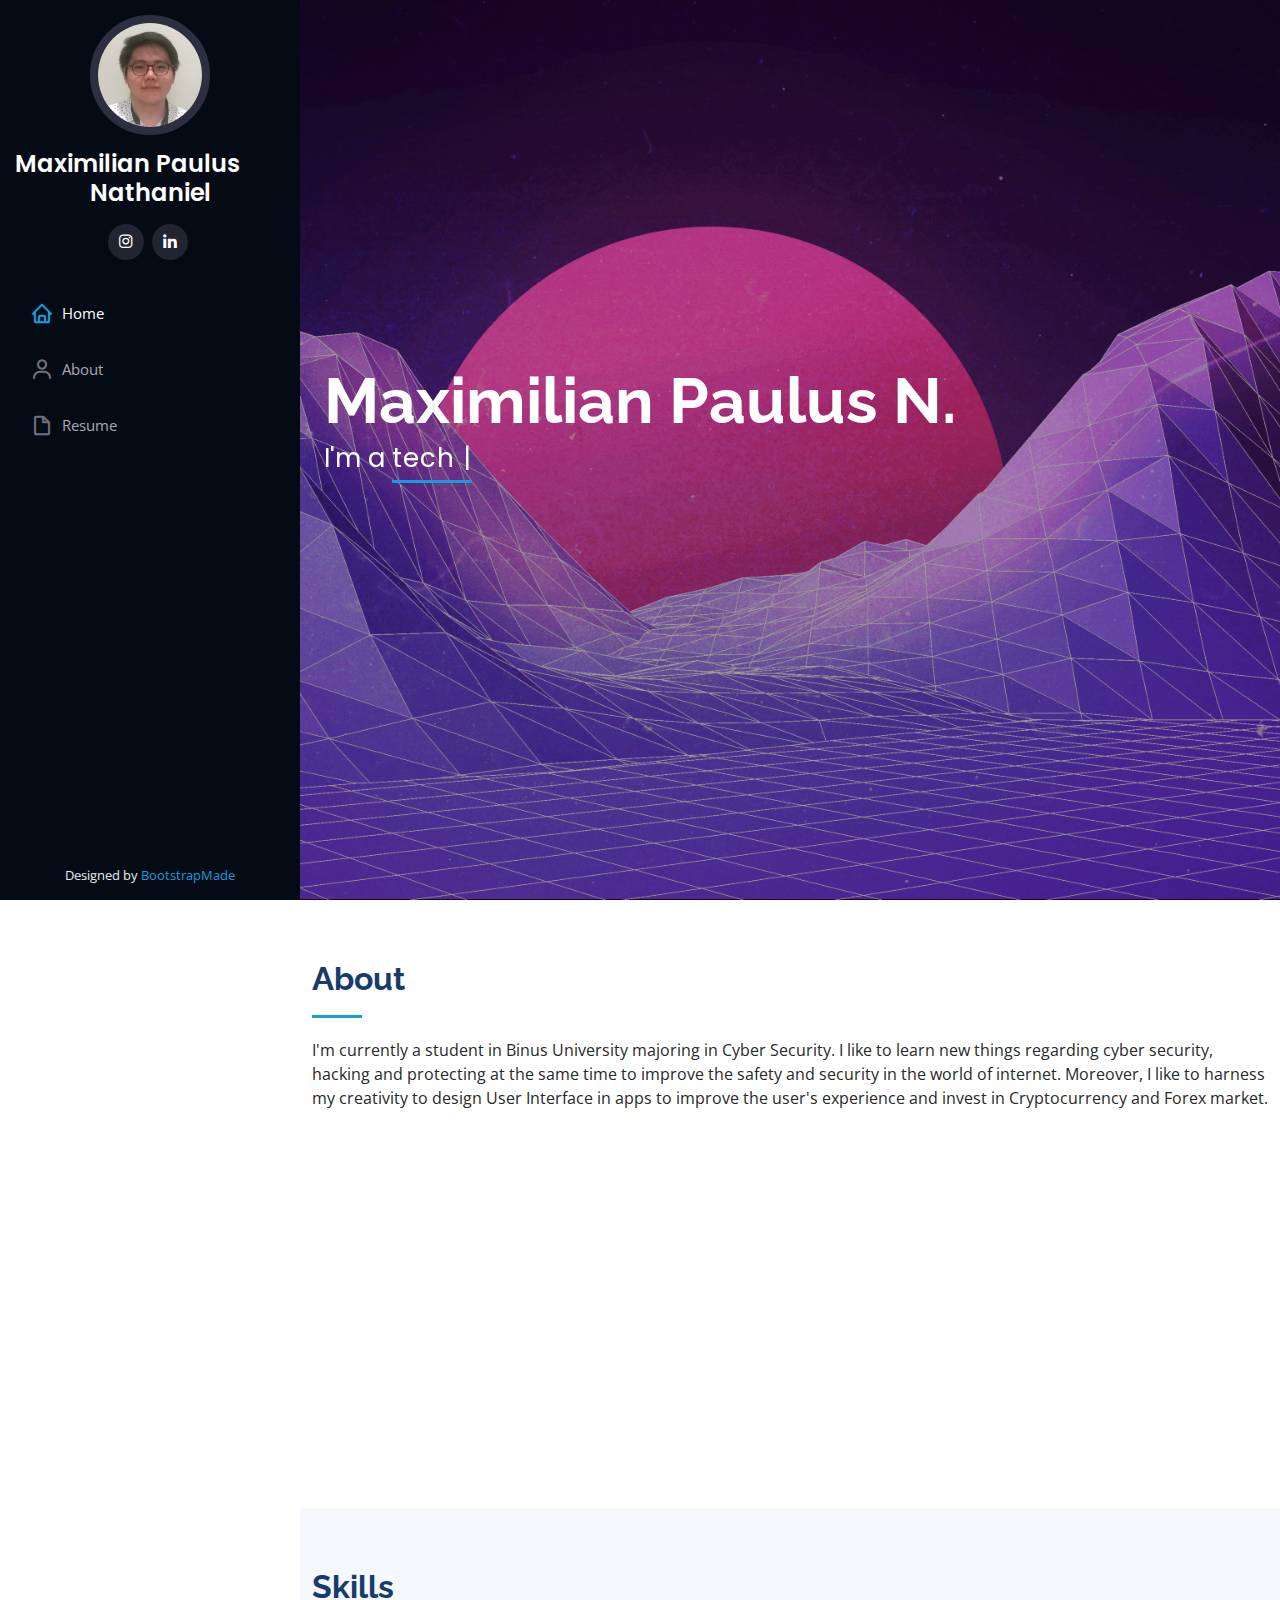
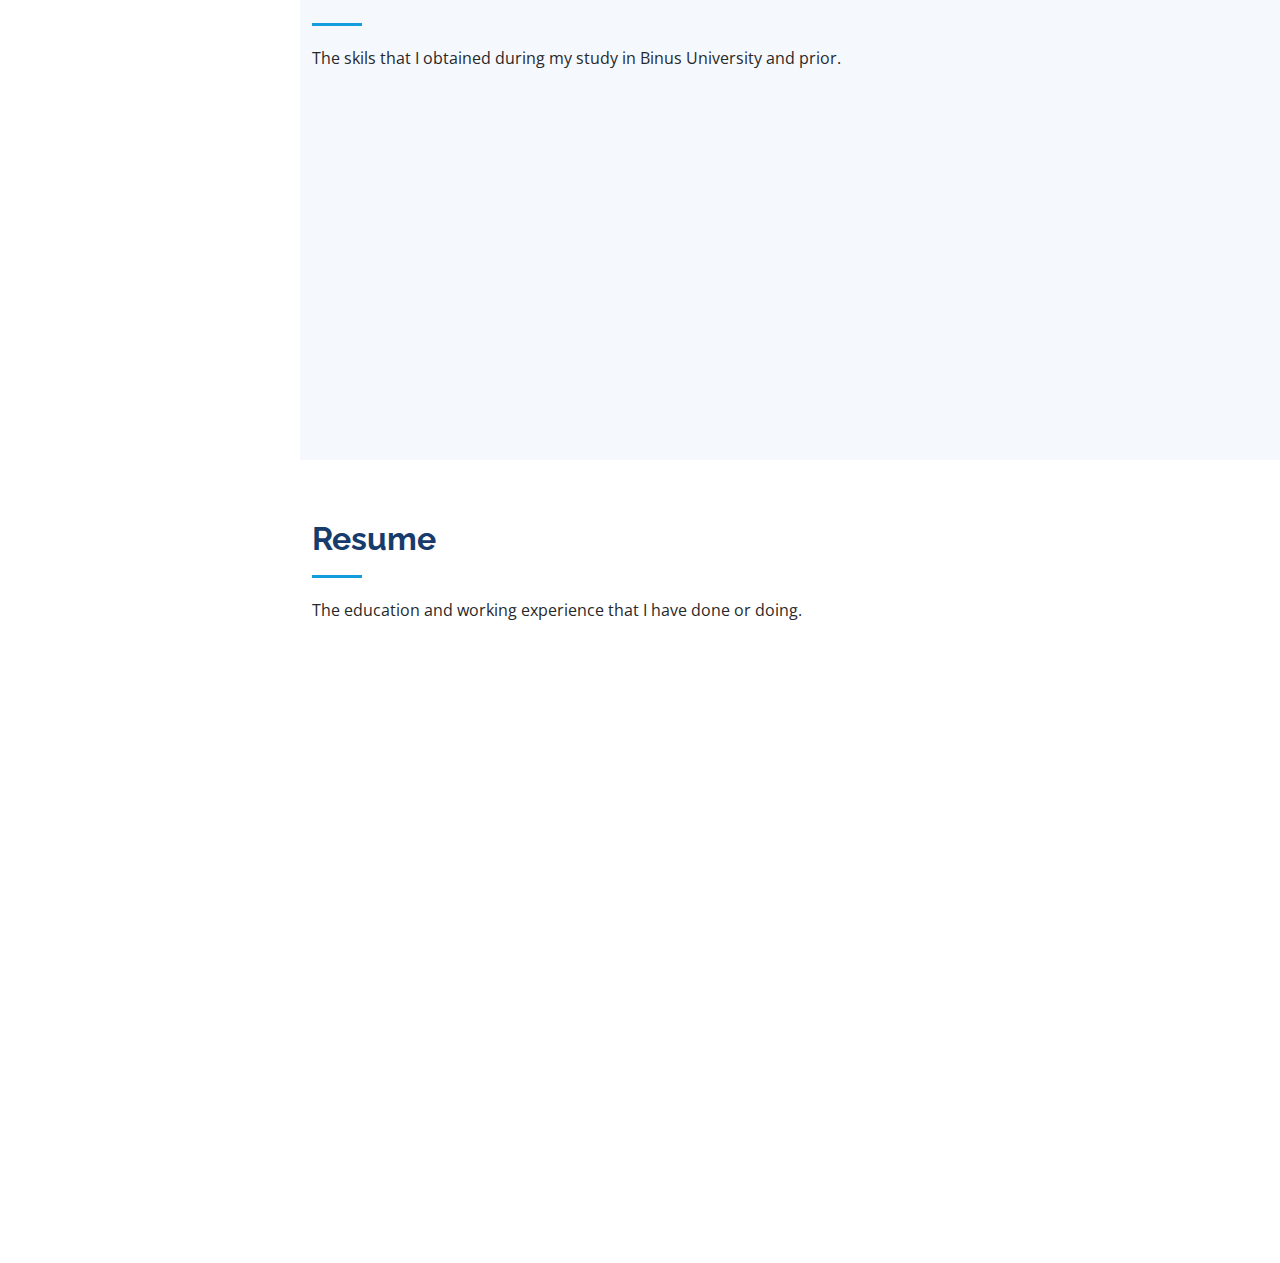
<file: index.html>
<!DOCTYPE html>
<html lang="en">

<head>
  <meta charset="utf-8">
  <meta content="width=device-width, initial-scale=1.0" name="viewport">

  <title>iPortfolio Bootstrap Template - Index</title>
  <meta content="" name="description">
  <meta content="" name="keywords">

  <!-- Favicons -->
  <link href="assets/img/favicon.png" rel="icon">
  <link href="assets/img/apple-touch-icon.png" rel="apple-touch-icon">

  <!-- Google Fonts -->
  <link href="https://fonts.googleapis.com/css?family=Open+Sans:300,300i,400,400i,600,600i,700,700i|Raleway:300,300i,400,400i,500,500i,600,600i,700,700i|Poppins:300,300i,400,400i,500,500i,600,600i,700,700i" rel="stylesheet">

  <!-- Vendor CSS Files -->
  <link href="assets/vendor/aos/aos.css" rel="stylesheet">
  <link href="assets/vendor/bootstrap/css/bootstrap.min.css" rel="stylesheet">
  <link href="assets/vendor/bootstrap-icons/bootstrap-icons.css" rel="stylesheet">
  <link href="assets/vendor/boxicons/css/boxicons.min.css" rel="stylesheet">
  <link href="assets/vendor/glightbox/css/glightbox.min.css" rel="stylesheet">
  <link href="assets/vendor/swiper/swiper-bundle.min.css" rel="stylesheet">

  <!-- Template Main CSS File -->
  <link href="assets/css/style.css" rel="stylesheet">

  <!-- =======================================================
  * Template Name: iPortfolio - v3.6.0
  * Template URL: https://bootstrapmade.com/iportfolio-bootstrap-portfolio-websites-template/
  * Author: BootstrapMade.com
  * License: https://bootstrapmade.com/license/
  ======================================================== -->
</head>

<body>

  <!-- ======= Mobile nav toggle button ======= -->
  <i class="bi bi-list mobile-nav-toggle d-xl-none"></i>

  <!-- ======= Header ======= -->
  <header id="header">
    <div class="d-flex flex-column">

      <div class="profile">
        <img src="assets/img/profile-img1.JPG" alt="" class="img-fluid rounded-circle">
        <h1 class="text-light"><a href="index.html">Maximilian Paulus Nathaniel</a></h1>
        <div class="social-links mt-3 text-center">
          <a href="https://www.instagram.com/xamax_23/" class="instagram"><i class="bx bxl-instagram"></i></a>
          <a href="https://www.linkedin.com/in/maximilian-paulus-nathaniel-93aa5a223/" class="linkedin"><i class="bx bxl-linkedin"></i></a>
        </div>
      </div>

      <nav id="navbar" class="nav-menu navbar">
        <ul>
          <li><a href="#hero" class="nav-link scrollto active"><i class="bx bx-home"></i> <span>Home</span></a></li>
          <li><a href="#about" class="nav-link scrollto"><i class="bx bx-user"></i> <span>About</span></a></li>
          <li><a href="#resume" class="nav-link scrollto"><i class="bx bx-file-blank"></i> <span>Resume</span></a></li>
        </ul>
      </nav><!-- .nav-menu -->
    </div>
  </header><!-- End Header -->

  <!-- ======= Hero Section ======= -->
  <section id="hero" class="d-flex flex-column justify-content-center align-items-center">
    <div class="hero-container" data-aos="fade-in">
      <h1>Maximilian Paulus N.</h1>
      <p>I'm a <span class="typed" data-typed-items="tech enthusiast, cyber security student, designer, Forex Trader"></span></p>
    </div>
  </section><!-- End Hero -->

  <main id="main">

    <!-- ======= About Section ======= -->
    <section id="about" class="about">
      <div class="container">

        <div class="section-title">
          <h2>About</h2>
          <p>I'm currently a student in Binus University majoring in Cyber Security. I like to learn new things regarding cyber security, hacking and protecting at the same time to improve the safety and security in the world of internet. Moreover, I like to harness my creativity to design User Interface in apps to improve the user's experience and invest in Cryptocurrency and Forex market.</p>
        </div>

        <div class="row">
          <div class="col-lg-4" data-aos="fade-right">
            <img src="assets/img/profile-img.jpg" class="img-fluid" alt="">
          </div>
          <div class="col-lg-8 pt-4 pt-lg-0 content" data-aos="fade-left">
            <h3>Cyber security student at Binus University.</h3>
            <p class="fst-italic">
              Currently studying in Binus University.
            </p>
            <div class="row">
              <div class="col-lg-6">
                <ul>
                  <li><i class="bi bi-chevron-right"></i> <strong>Birthday:</strong> <span>23 Dec 2000</span></li>
                  <li><i class="bi bi-chevron-right"></i> <strong>Phone:</strong> <span>+62 89506271078</span></li>
                  <li><i class="bi bi-chevron-right"></i> <strong>City:</strong> <span>Bekasi, Indonesia</span></li>
                </ul>
              </div>
              <div class="col-lg-6">
                <ul>
                  <li><i class="bi bi-chevron-right"></i> <strong>Age:</strong> <span>20</span></li>
                  <li><i class="bi bi-chevron-right"></i> <strong>Email:</strong> <span>swiney6969@gmail.com</span></li>
                </ul>
              </div>
            </div>
            <p>
              My name is Maximilian Paulus Nathaniel, my nickname is Max. I was born in Jakarta 23rd of December 2000. I can either work in the team or independently at any given situation with all my effort in order for me 
              and the company to strive. I'll keep learning new skill and knowdledge in order to be better at my field of study.
            </p>
          </div>
        </div>

      </div>
    </section><!-- End About Section -->

    <!-- ======= Skills Section ======= -->
    <section id="skills" class="skills section-bg">
      <div class="container">

        <div class="section-title">
          <h2>Skills</h2>
          <p>The skils that I obtained during my study in Binus University and prior.</p>
        </div>

        <div class="row skills-content">

          <div class="col-lg-6" data-aos="fade-up">

            <div class="progress">
              <span class="skill">HTML <i class="val">80%</i></span>
              <div class="progress-bar-wrap">
                <div class="progress-bar" role="progressbar" aria-valuenow="80" aria-valuemin="0" aria-valuemax="100"></div>
              </div>
            </div>

            <div class="progress">
              <span class="skill">C <i class="val">85%</i></span>
              <div class="progress-bar-wrap">
                <div class="progress-bar" role="progressbar" aria-valuenow="85" aria-valuemin="0" aria-valuemax="100"></div>
              </div>
            </div>

            <div class="progress">
              <span class="skill">Java <i class="val">75%</i></span>
              <div class="progress-bar-wrap">
                <div class="progress-bar" role="progressbar" aria-valuenow="75" aria-valuemin="0" aria-valuemax="100"></div>
              </div>
            </div>

            <div class="progress">
              <span class="skill">Linux <i class="val">83%</i></span>
              <div class="progress-bar-wrap">
                <div class="progress-bar" role="progressbar" aria-valuenow="83" aria-valuemin="0" aria-valuemax="100"></div>
              </div>
            </div>

            <div class="progress">
              <span class="skill">English proficiency <i class="val">87%</i></span>
              <div class="progress-bar-wrap">
                <div class="progress-bar" role="progressbar" aria-valuenow="87" aria-valuemin="0" aria-valuemax="100"></div>
              </div>
            </div>

          </div>

          <div class="col-lg-6" data-aos="fade-up" data-aos-delay="100">

            <div class="progress">
              <span class="skill">PHP <i class="val">77%</i></span>
              <div class="progress-bar-wrap">
                <div class="progress-bar" role="progressbar" aria-valuenow="77" aria-valuemin="0" aria-valuemax="100"></div>
              </div>
            </div>

            <div class="progress">
              <span class="skill">Wireshark <i class="val">86%</i></span>
              <div class="progress-bar-wrap">
                <div class="progress-bar" role="progressbar" aria-valuenow="86" aria-valuemin="0" aria-valuemax="100"></div>
              </div>
            </div>

            <div class="progress">
              <span class="skill">Photoshop <i class="val">88%</i></span>
              <div class="progress-bar-wrap">
                <div class="progress-bar" role="progressbar" aria-valuenow="88" aria-valuemin="0" aria-valuemax="100"></div>
              </div>
            </div>

            <div class="progress">
              <span class="skill">Autopsy evidence tool <i class="val">76%</i></span>
              <div class="progress-bar-wrap">
                <div class="progress-bar" role="progressbar" aria-valuenow="76" aria-valuemin="0" aria-valuemax="100"></div>
              </div>
            </div>

          </div>

        </div>

      </div>
    </section><!-- End Skills Section -->

    <!-- ======= Resume Section ======= -->
    <section id="resume" class="resume">
      <div class="container">

        <div class="section-title">
          <h2>Resume</h2>
          <p>The education and working experience that I have done or doing.</p>
        </div>

        <div class="row">
          <div class="col-lg-6" data-aos="fade-up">
            <h3 class="resume-title">Summary</h3>
            <div class="resume-item pb-0">
              <h4>Maximilian Paulus Nathaniel</h4>
              <p><em>A cyber security student in Binus University that is currently learning regarding cybersecurity to improve my personal knowdledge in order to better at my field that I'm focusing.</em></p>
            </div>

            <h3 class="resume-title">Education</h3>
            <div class="resume-item">
              <h4>Bachelor of Cyber Security</h4>
              <h5>2019 - 2023</h5>
              <p><em>Binus University, Kemanggisan, Jakarta</em></p>
              <p>Currently studying to obtain my bachelor degree.</p>
            </div>
            <div class="resume-item">
              <h4>Highschool Diploma of Social Science</h4>
              <h5>2016 - 2019</h5>
              <p><em>SMAK BPK Penabur Summarecon Bekasi, Bekasi</em></p>
              <p>Obtained my high school diploma.</p>
            </div>
          </div>
          <div class="col-lg-6" data-aos="fade-up" data-aos-delay="100">
            <h3 class="resume-title">Working Experience</h3>
            <div class="resume-item">
              <h4>Self Employed Intermediate Forex Trader</h4>
              <h5>August, 2020 - Present</h5>
              <ul>
                <li>Self taught Forex Trader with mediocore experience in the Forex market.</li>
              </ul>
            </div>
            <div class="resume-item">
              <h4>RedBubble Apparels Designer</h4>
              <h5>September 2021 - Present</h5>
              <p><em>RedBubble.inc</em></p>
              <ul>
                <li>Designed multiple products ranging from: shirts, T-shirts, tumblers, masks, etc.</li>
              </ul>
            </div>
          </div>
        </div>

      </div>
    </section><!-- End Resume Section -->

  </main><!-- End #main -->

  <!-- ======= Footer ======= -->
  <footer id="footer">
    <div class="container">
      <div class="credits">
        Designed by <a href="https://bootstrapmade.com/">BootstrapMade</a>
      </div>
    </div>
  </footer><!-- End  Footer -->

  <a href="#" class="back-to-top d-flex align-items-center justify-content-center"><i class="bi bi-arrow-up-short"></i></a>

  <!-- Vendor JS Files -->
  <script src="assets/vendor/aos/aos.js"></script>
  <script src="assets/vendor/bootstrap/js/bootstrap.bundle.min.js"></script>
  <script src="assets/vendor/glightbox/js/glightbox.min.js"></script>
  <script src="assets/vendor/isotope-layout/isotope.pkgd.min.js"></script>
  <script src="assets/vendor/php-email-form/validate.js"></script>
  <script src="assets/vendor/purecounter/purecounter.js"></script>
  <script src="assets/vendor/swiper/swiper-bundle.min.js"></script>
  <script src="assets/vendor/typed.js/typed.min.js"></script>
  <script src="assets/vendor/waypoints/noframework.waypoints.js"></script>

  <!-- Template Main JS File -->
  <script src="assets/js/main.js"></script>

</body>

</html>
</file>
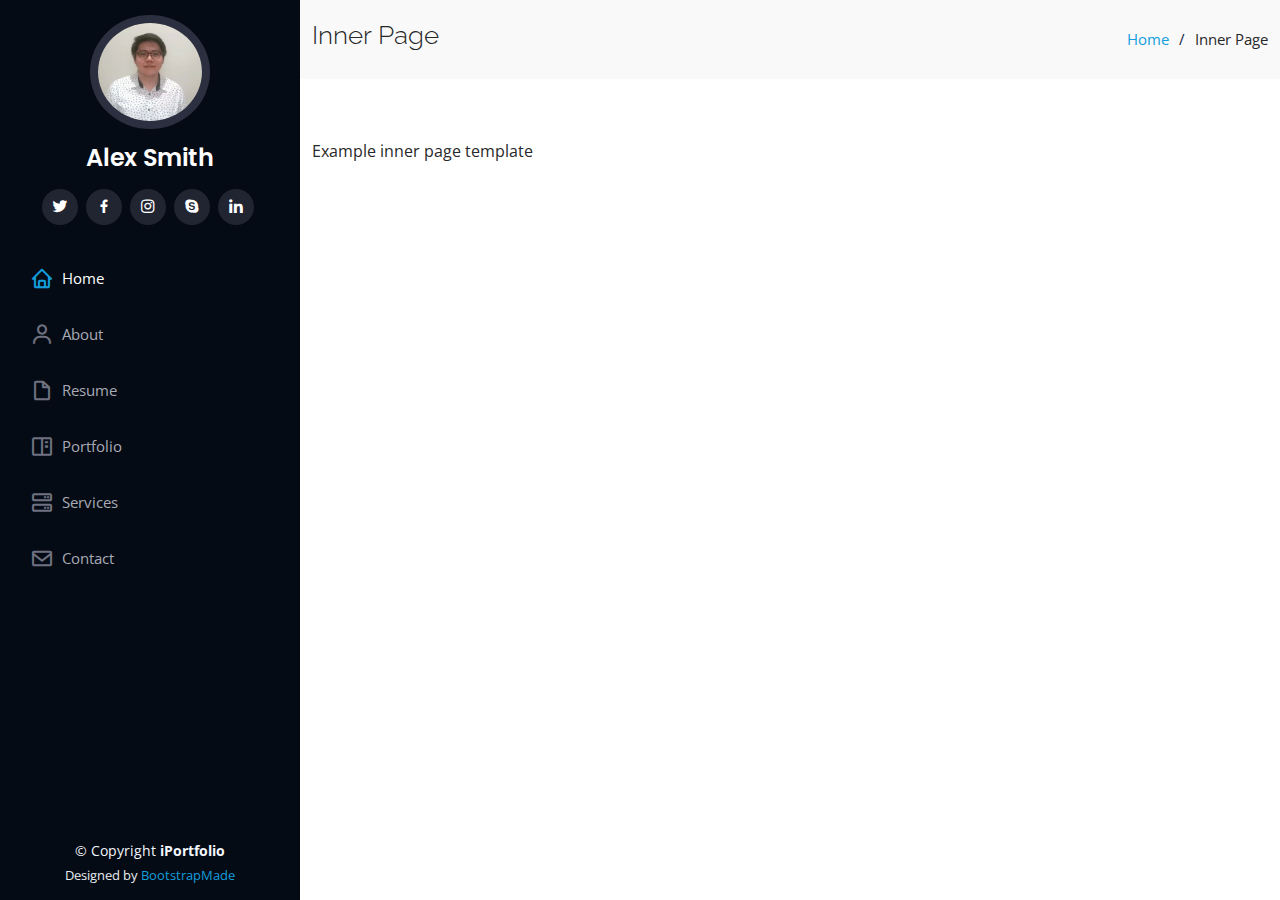
<file: inner-page.html>
<!DOCTYPE html>
<html lang="en">

<head>
  <meta charset="utf-8">
  <meta content="width=device-width, initial-scale=1.0" name="viewport">

  <title>Inner Page - iPortfolio Bootstrap Template</title>
  <meta content="" name="description">
  <meta content="" name="keywords">

  <!-- Favicons -->
  <link href="assets/img/favicon.png" rel="icon">
  <link href="assets/img/apple-touch-icon.png" rel="apple-touch-icon">

  <!-- Google Fonts -->
  <link href="https://fonts.googleapis.com/css?family=Open+Sans:300,300i,400,400i,600,600i,700,700i|Raleway:300,300i,400,400i,500,500i,600,600i,700,700i|Poppins:300,300i,400,400i,500,500i,600,600i,700,700i" rel="stylesheet">

  <!-- Vendor CSS Files -->
  <link href="assets/vendor/aos/aos.css" rel="stylesheet">
  <link href="assets/vendor/bootstrap/css/bootstrap.min.css" rel="stylesheet">
  <link href="assets/vendor/bootstrap-icons/bootstrap-icons.css" rel="stylesheet">
  <link href="assets/vendor/boxicons/css/boxicons.min.css" rel="stylesheet">
  <link href="assets/vendor/glightbox/css/glightbox.min.css" rel="stylesheet">
  <link href="assets/vendor/swiper/swiper-bundle.min.css" rel="stylesheet">

  <!-- Template Main CSS File -->
  <link href="assets/css/style.css" rel="stylesheet">

  <!-- =======================================================
  * Template Name: iPortfolio - v3.6.0
  * Template URL: https://bootstrapmade.com/iportfolio-bootstrap-portfolio-websites-template/
  * Author: BootstrapMade.com
  * License: https://bootstrapmade.com/license/
  ======================================================== -->
</head>

<body>

  <!-- ======= Mobile nav toggle button ======= -->
  <i class="bi bi-list mobile-nav-toggle d-xl-none"></i>

  <!-- ======= Header ======= -->
  <header id="header">
    <div class="d-flex flex-column">

      <div class="profile">
        <img src="assets/img/profile-img.jpg" alt="" class="img-fluid rounded-circle">
        <h1 class="text-light"><a href="index.html">Alex Smith</a></h1>
        <div class="social-links mt-3 text-center">
          <a href="#" class="twitter"><i class="bx bxl-twitter"></i></a>
          <a href="#" class="facebook"><i class="bx bxl-facebook"></i></a>
          <a href="#" class="instagram"><i class="bx bxl-instagram"></i></a>
          <a href="#" class="google-plus"><i class="bx bxl-skype"></i></a>
          <a href="#" class="linkedin"><i class="bx bxl-linkedin"></i></a>
        </div>
      </div>

      <nav id="navbar" class="nav-menu navbar">
        <ul>
          <li><a href="#hero" class="nav-link scrollto active"><i class="bx bx-home"></i> <span>Home</span></a></li>
          <li><a href="#about" class="nav-link scrollto"><i class="bx bx-user"></i> <span>About</span></a></li>
          <li><a href="#resume" class="nav-link scrollto"><i class="bx bx-file-blank"></i> <span>Resume</span></a></li>
          <li><a href="#portfolio" class="nav-link scrollto"><i class="bx bx-book-content"></i> <span>Portfolio</span></a></li>
          <li><a href="#services" class="nav-link scrollto"><i class="bx bx-server"></i> <span>Services</span></a></li>
          <li><a href="#contact" class="nav-link scrollto"><i class="bx bx-envelope"></i> <span>Contact</span></a></li>
        </ul>
      </nav><!-- .nav-menu -->
    </div>
  </header><!-- End Header -->

  <main id="main">

    <!-- ======= Breadcrumbs ======= -->
    <section class="breadcrumbs">
      <div class="container">

        <div class="d-flex justify-content-between align-items-center">
          <h2>Inner Page</h2>
          <ol>
            <li><a href="index.html">Home</a></li>
            <li>Inner Page</li>
          </ol>
        </div>

      </div>
    </section><!-- End Breadcrumbs -->

    <section class="inner-page">
      <div class="container">
        <p>
          Example inner page template
        </p>
      </div>
    </section>

  </main><!-- End #main -->

  <!-- ======= Footer ======= -->
  <footer id="footer">
    <div class="container">
      <div class="copyright">
        &copy; Copyright <strong><span>iPortfolio</span></strong>
      </div>
      <div class="credits">
        <!-- All the links in the footer should remain intact. -->
        <!-- You can delete the links only if you purchased the pro version. -->
        <!-- Licensing information: https://bootstrapmade.com/license/ -->
        <!-- Purchase the pro version with working PHP/AJAX contact form: https://bootstrapmade.com/iportfolio-bootstrap-portfolio-websites-template/ -->
        Designed by <a href="https://bootstrapmade.com/">BootstrapMade</a>
      </div>
    </div>
  </footer><!-- End  Footer -->

  <a href="#" class="back-to-top d-flex align-items-center justify-content-center"><i class="bi bi-arrow-up-short"></i></a>

  <!-- Vendor JS Files -->
  <script src="assets/vendor/aos/aos.js"></script>
  <script src="assets/vendor/bootstrap/js/bootstrap.bundle.min.js"></script>
  <script src="assets/vendor/glightbox/js/glightbox.min.js"></script>
  <script src="assets/vendor/isotope-layout/isotope.pkgd.min.js"></script>
  <script src="assets/vendor/php-email-form/validate.js"></script>
  <script src="assets/vendor/purecounter/purecounter.js"></script>
  <script src="assets/vendor/swiper/swiper-bundle.min.js"></script>
  <script src="assets/vendor/typed.js/typed.min.js"></script>
  <script src="assets/vendor/waypoints/noframework.waypoints.js"></script>

  <!-- Template Main JS File -->
  <script src="assets/js/main.js"></script>

</body>

</html>
</file>
<file: assets/css/style.css>
/**
* Template Name: iPortfolio - v3.6.0
* Template URL: https://bootstrapmade.com/iportfolio-bootstrap-portfolio-websites-template/
* Author: BootstrapMade.com
* License: https://bootstrapmade.com/license/
*/

/*--------------------------------------------------------------
# General
--------------------------------------------------------------*/
body {
  font-family: "Open Sans", sans-serif;
  color: #272829;
}

a {
  color: #149ddd;
  text-decoration: none;
}

a:hover {
  color: #37b3ed;
  text-decoration: none;
}

h1, h2, h3, h4, h5, h6 {
  font-family: "Raleway", sans-serif;
}

/*--------------------------------------------------------------
# Back to top button
--------------------------------------------------------------*/
.back-to-top {
  position: fixed;
  visibility: hidden;
  opacity: 0;
  right: 15px;
  bottom: 15px;
  z-index: 996;
  background: #149ddd;
  width: 40px;
  height: 40px;
  border-radius: 50px;
  transition: all 0.4s;
}
.back-to-top i {
  font-size: 28px;
  color: #fff;
  line-height: 0;
}
.back-to-top:hover {
  background: #2eafec;
  color: #fff;
}
.back-to-top.active {
  visibility: visible;
  opacity: 1;
}

/*--------------------------------------------------------------
# Header
--------------------------------------------------------------*/
#header {
  position: fixed;
  top: 0;
  left: 0;
  bottom: 0;
  width: 300px;
  transition: all ease-in-out 0.5s;
  z-index: 9997;
  transition: all 0.5s;
  padding: 0 15px;
  background: #040b14;
  overflow-y: auto;
}
#header .profile img {
  margin: 15px auto;
  display: block;
  width: 120px;
  border: 8px solid #2c2f3f;
}
#header .profile h1 {
  font-size: 24px;
  margin: 0;
  padding: 0;
  font-weight: 600;
  -moz-text-align-last: center;
  text-align-last: center;
  font-family: "Poppins", sans-serif;
}
#header .profile h1 a, #header .profile h1 a:hover {
  color: #fff;
  text-decoration: none;
}
#header .profile .social-links a {
  font-size: 18px;
  display: inline-block;
  background: #212431;
  color: #fff;
  line-height: 1;
  padding: 8px 0;
  margin-right: 4px;
  border-radius: 50%;
  text-align: center;
  width: 36px;
  height: 36px;
  transition: 0.3s;
}
#header .profile .social-links a:hover {
  background: #149ddd;
  color: #fff;
  text-decoration: none;
}

#main {
  margin-left: 300px;
}

@media (max-width: 1199px) {
  #header {
    left: -300px;
  }

  #main {
    margin-left: 0;
  }
}
/*--------------------------------------------------------------
# Navigation Menu
--------------------------------------------------------------*/
/* Desktop Navigation */
.nav-menu {
  padding: 30px 0 0 0;
}
.nav-menu * {
  margin: 0;
  padding: 0;
  list-style: none;
}
.nav-menu > ul > li {
  position: relative;
  white-space: nowrap;
}
.nav-menu a, .nav-menu a:focus {
  display: flex;
  align-items: center;
  color: #a8a9b4;
  padding: 12px 15px;
  margin-bottom: 8px;
  transition: 0.3s;
  font-size: 15px;
}
.nav-menu a i, .nav-menu a:focus i {
  font-size: 24px;
  padding-right: 8px;
  color: #6f7180;
}
.nav-menu a:hover, .nav-menu .active, .nav-menu .active:focus, .nav-menu li:hover > a {
  text-decoration: none;
  color: #fff;
}
.nav-menu a:hover i, .nav-menu .active i, .nav-menu .active:focus i, .nav-menu li:hover > a i {
  color: #149ddd;
}

/* Mobile Navigation */
.mobile-nav-toggle {
  position: fixed;
  right: 15px;
  top: 15px;
  z-index: 9998;
  border: 0;
  font-size: 24px;
  transition: all 0.4s;
  outline: none !important;
  background-color: #149ddd;
  color: #fff;
  width: 40px;
  height: 40px;
  display: inline-flex;
  align-items: center;
  justify-content: center;
  line-height: 0;
  border-radius: 50px;
  cursor: pointer;
}

.mobile-nav-active {
  overflow: hidden;
}
.mobile-nav-active #header {
  left: 0;
}

/*--------------------------------------------------------------
# Hero Section
--------------------------------------------------------------*/
#hero {
  width: 100%;
  height: 100vh;
  background: url("../img/aestethicbg.png") top center;
  background-size: cover;
}
#hero:before {
  content: "";
  background: rgba(5, 13, 24, 0.3);
  position: absolute;
  bottom: 0;
  top: 0;
  left: 0;
  right: 0;
  z-index: 1;
}
#hero .hero-container {
  position: relative;
  z-index: 2;
  min-width: 300px;
}
#hero h1 {
  margin: 0 0 10px 0;
  font-size: 64px;
  font-weight: 700;
  line-height: 56px;
  color: #fff;
}
#hero p {
  color: #fff;
  margin-bottom: 50px;
  font-size: 26px;
  font-family: "Poppins", sans-serif;
}
#hero p span {
  color: #fff;
  padding-bottom: 4px;
  letter-spacing: 1px;
  border-bottom: 3px solid #149ddd;
}
@media (min-width: 1024px) {
  #hero {
    background-attachment: fixed;
  }
}
@media (max-width: 768px) {
  #hero h1 {
    font-size: 28px;
    line-height: 36px;
  }
  #hero h2 {
    font-size: 18px;
    line-height: 24px;
    margin-bottom: 30px;
  }
}

/*--------------------------------------------------------------
# Sections General
--------------------------------------------------------------*/
section {
  padding: 60px 0;
  overflow: hidden;
}

.section-bg {
  background: #f5f8fd;
}

.section-title {
  padding-bottom: 30px;
}
.section-title h2 {
  font-size: 32px;
  font-weight: bold;
  margin-bottom: 20px;
  padding-bottom: 20px;
  position: relative;
  color: #173b6c;
}
.section-title h2::after {
  content: "";
  position: absolute;
  display: block;
  width: 50px;
  height: 3px;
  background: #149ddd;
  bottom: 0;
  left: 0;
}
.section-title p {
  margin-bottom: 0;
}

/*--------------------------------------------------------------
# About
--------------------------------------------------------------*/
.about .content h3 {
  font-weight: 700;
  font-size: 26px;
  color: #173b6c;
}
.about .content ul {
  list-style: none;
  padding: 0;
}
.about .content ul li {
  margin-bottom: 20px;
  display: flex;
  align-items: center;
}
.about .content ul strong {
  margin-right: 10px;
}
.about .content ul i {
  font-size: 16px;
  margin-right: 5px;
  color: #149ddd;
  line-height: 0;
}
.about .content p:last-child {
  margin-bottom: 0;
}

/*--------------------------------------------------------------
# Facts
--------------------------------------------------------------*/
.facts {
  padding-bottom: 30px;
}
.facts .count-box {
  padding: 30px;
  width: 100%;
}
.facts .count-box i {
  display: block;
  font-size: 44px;
  color: #149ddd;
  float: left;
  line-height: 0;
}
.facts .count-box span {
  font-size: 48px;
  line-height: 40px;
  display: block;
  font-weight: 700;
  color: #050d18;
  margin-left: 60px;
}
.facts .count-box p {
  padding: 15px 0 0 0;
  margin: 0 0 0 60px;
  font-family: "Raleway", sans-serif;
  font-size: 14px;
  color: #122f57;
}
.facts .count-box a {
  font-weight: 600;
  display: block;
  margin-top: 20px;
  color: #122f57;
  font-size: 15px;
  font-family: "Poppins", sans-serif;
  transition: ease-in-out 0.3s;
}
.facts .count-box a:hover {
  color: #1f5297;
}

/*--------------------------------------------------------------
# Akills
--------------------------------------------------------------*/
.skills .progress {
  height: 60px;
  display: block;
  background: none;
  border-radius: 0;
}
.skills .progress .skill {
  padding: 0;
  margin: 0 0 6px 0;
  text-transform: uppercase;
  display: block;
  font-weight: 600;
  font-family: "Poppins", sans-serif;
  color: #050d18;
}
.skills .progress .skill .val {
  float: right;
  font-style: normal;
}
.skills .progress-bar-wrap {
  background: #dce8f8;
  height: 10px;
}
.skills .progress-bar {
  width: 1px;
  height: 10px;
  transition: 0.9s;
  background-color: #149ddd;
}

/*--------------------------------------------------------------
# Resume
--------------------------------------------------------------*/
.resume .resume-title {
  font-size: 26px;
  font-weight: 700;
  margin-top: 20px;
  margin-bottom: 20px;
  color: #050d18;
}
.resume .resume-item {
  padding: 0 0 20px 20px;
  margin-top: -2px;
  border-left: 2px solid #1f5297;
  position: relative;
}
.resume .resume-item h4 {
  line-height: 18px;
  font-size: 18px;
  font-weight: 600;
  text-transform: uppercase;
  font-family: "Poppins", sans-serif;
  color: #050d18;
  margin-bottom: 10px;
}
.resume .resume-item h5 {
  font-size: 16px;
  background: #e4edf9;
  padding: 5px 15px;
  display: inline-block;
  font-weight: 600;
  margin-bottom: 10px;
}
.resume .resume-item ul {
  padding-left: 20px;
}
.resume .resume-item ul li {
  padding-bottom: 10px;
}
.resume .resume-item:last-child {
  padding-bottom: 0;
}
.resume .resume-item::before {
  content: "";
  position: absolute;
  width: 16px;
  height: 16px;
  border-radius: 50px;
  left: -9px;
  top: 0;
  background: #fff;
  border: 2px solid #1f5297;
}

/*--------------------------------------------------------------
# Portfolio
--------------------------------------------------------------*/
.portfolio .portfolio-item {
  margin-bottom: 30px;
}
.portfolio #portfolio-flters {
  padding: 0;
  margin: 0 auto 35px auto;
  list-style: none;
  text-align: center;
  background: #fff;
  border-radius: 50px;
  padding: 2px 15px;
}
.portfolio #portfolio-flters li {
  cursor: pointer;
  display: inline-block;
  padding: 10px 15px 8px 15px;
  font-size: 14px;
  font-weight: 600;
  line-height: 1;
  text-transform: uppercase;
  color: #272829;
  margin-bottom: 5px;
  transition: all 0.3s ease-in-out;
}
.portfolio #portfolio-flters li:hover, .portfolio #portfolio-flters li.filter-active {
  color: #149ddd;
}
.portfolio #portfolio-flters li:last-child {
  margin-right: 0;
}
.portfolio .portfolio-wrap {
  transition: 0.3s;
  position: relative;
  overflow: hidden;
  z-index: 1;
}
.portfolio .portfolio-wrap::before {
  content: "";
  background: rgba(255, 255, 255, 0.5);
  position: absolute;
  left: 0;
  right: 0;
  top: 0;
  bottom: 0;
  transition: all ease-in-out 0.3s;
  z-index: 2;
  opacity: 0;
}
.portfolio .portfolio-wrap .portfolio-links {
  opacity: 1;
  left: 0;
  right: 0;
  bottom: -60px;
  z-index: 3;
  position: absolute;
  transition: all ease-in-out 0.3s;
  display: flex;
  justify-content: center;
}
.portfolio .portfolio-wrap .portfolio-links a {
  color: #fff;
  font-size: 28px;
  text-align: center;
  background: rgba(20, 157, 221, 0.75);
  transition: 0.3s;
  width: 50%;
}
.portfolio .portfolio-wrap .portfolio-links a:hover {
  background: rgba(20, 157, 221, 0.95);
}
.portfolio .portfolio-wrap .portfolio-links a + a {
  border-left: 1px solid #37b3ed;
}
.portfolio .portfolio-wrap:hover::before {
  top: 0;
  left: 0;
  right: 0;
  bottom: 0;
  opacity: 1;
}
.portfolio .portfolio-wrap:hover .portfolio-links {
  opacity: 1;
  bottom: 0;
}

/*--------------------------------------------------------------
# Portfolio Details
--------------------------------------------------------------*/
.portfolio-details {
  padding-top: 40px;
}
.portfolio-details .portfolio-details-slider img {
  width: 100%;
}
.portfolio-details .portfolio-details-slider .swiper-pagination {
  margin-top: 20px;
  position: relative;
}
.portfolio-details .portfolio-details-slider .swiper-pagination .swiper-pagination-bullet {
  width: 12px;
  height: 12px;
  background-color: #fff;
  opacity: 1;
  border: 1px solid #149ddd;
}
.portfolio-details .portfolio-details-slider .swiper-pagination .swiper-pagination-bullet-active {
  background-color: #149ddd;
}
.portfolio-details .portfolio-info {
  padding: 30px;
  box-shadow: 0px 0 30px rgba(5, 13, 24, 0.08);
}
.portfolio-details .portfolio-info h3 {
  font-size: 22px;
  font-weight: 700;
  margin-bottom: 20px;
  padding-bottom: 20px;
  border-bottom: 1px solid #eee;
}
.portfolio-details .portfolio-info ul {
  list-style: none;
  padding: 0;
  font-size: 15px;
}
.portfolio-details .portfolio-info ul li + li {
  margin-top: 10px;
}
.portfolio-details .portfolio-description {
  padding-top: 30px;
}
.portfolio-details .portfolio-description h2 {
  font-size: 26px;
  font-weight: 700;
  margin-bottom: 20px;
}
.portfolio-details .portfolio-description p {
  padding: 0;
}

/*--------------------------------------------------------------
# Services
--------------------------------------------------------------*/
.services .icon-box {
  margin-bottom: 20px;
}
.services .icon {
  float: left;
  display: flex;
  align-items: center;
  justify-content: center;
  width: 54px;
  height: 54px;
  background: #149ddd;
  border-radius: 50%;
  transition: 0.5s;
  border: 1px solid #149ddd;
}
.services .icon i {
  color: #fff;
  font-size: 24px;
  line-height: 0;
}
.services .icon-box:hover .icon {
  background: #fff;
}
.services .icon-box:hover .icon i {
  color: #149ddd;
}
.services .title {
  margin-left: 80px;
  font-weight: 700;
  margin-bottom: 15px;
  font-size: 18px;
}
.services .title a {
  color: #343a40;
}
.services .title a:hover {
  color: #149ddd;
}
.services .description {
  margin-left: 80px;
  line-height: 24px;
  font-size: 14px;
}

/*--------------------------------------------------------------
# Testimonials
--------------------------------------------------------------*/
.testimonials .testimonials-carousel, .testimonials .testimonials-slider {
  overflow: hidden;
}
.testimonials .testimonial-item {
  box-sizing: content-box;
  text-align: center;
  min-height: 320px;
}
.testimonials .testimonial-item .testimonial-img {
  width: 90px;
  border-radius: 50%;
  margin: 0 auto;
}
.testimonials .testimonial-item h3 {
  font-size: 18px;
  font-weight: bold;
  margin: 10px 0 5px 0;
  color: #111;
}
.testimonials .testimonial-item h4 {
  font-size: 14px;
  color: #999;
  margin: 0;
}
.testimonials .testimonial-item .quote-icon-left, .testimonials .testimonial-item .quote-icon-right {
  color: #c3e8fa;
  font-size: 26px;
}
.testimonials .testimonial-item .quote-icon-left {
  display: inline-block;
  left: -5px;
  position: relative;
}
.testimonials .testimonial-item .quote-icon-right {
  display: inline-block;
  right: -5px;
  position: relative;
  top: 10px;
}
.testimonials .testimonial-item p {
  font-style: italic;
  margin: 0 15px 15px 15px;
  padding: 20px;
  background: #fff;
  position: relative;
  margin-bottom: 35px;
  border-radius: 6px;
  box-shadow: 0px 2px 15px rgba(0, 0, 0, 0.1);
}
.testimonials .testimonial-item p::after {
  content: "";
  width: 0;
  height: 0;
  border-top: 20px solid #fff;
  border-right: 20px solid transparent;
  border-left: 20px solid transparent;
  position: absolute;
  bottom: -20px;
  left: calc(50% - 20px);
}
.testimonials .swiper-pagination {
  margin-top: 20px;
  position: relative;
}
.testimonials .swiper-pagination .swiper-pagination-bullet {
  width: 12px;
  height: 12px;
  background-color: #fff;
  opacity: 1;
  border: 1px solid #149ddd;
}
.testimonials .swiper-pagination .swiper-pagination-bullet-active {
  background-color: #149ddd;
}

/*--------------------------------------------------------------
# Contact
--------------------------------------------------------------*/
.contact {
  padding-bottom: 130px;
}
.contact .info {
  padding: 30px;
  background: #fff;
  width: 100%;
  box-shadow: 0 0 24px 0 rgba(0, 0, 0, 0.12);
}
.contact .info i {
  font-size: 20px;
  color: #149ddd;
  float: left;
  width: 44px;
  height: 44px;
  background: #dff3fc;
  display: flex;
  justify-content: center;
  align-items: center;
  border-radius: 50px;
  transition: all 0.3s ease-in-out;
}
.contact .info h4 {
  padding: 0 0 0 60px;
  font-size: 22px;
  font-weight: 600;
  margin-bottom: 5px;
  color: #050d18;
}
.contact .info p {
  padding: 0 0 10px 60px;
  margin-bottom: 20px;
  font-size: 14px;
  color: #173b6c;
}
.contact .info .email p {
  padding-top: 5px;
}
.contact .info .social-links {
  padding-left: 60px;
}
.contact .info .social-links a {
  font-size: 18px;
  display: inline-block;
  background: #333;
  color: #fff;
  line-height: 1;
  padding: 8px 0;
  border-radius: 50%;
  text-align: center;
  width: 36px;
  height: 36px;
  transition: 0.3s;
  margin-right: 10px;
}
.contact .info .social-links a:hover {
  background: #149ddd;
  color: #fff;
}
.contact .info .email:hover i, .contact .info .address:hover i, .contact .info .phone:hover i {
  background: #149ddd;
  color: #fff;
}
.contact .php-email-form {
  width: 100%;
  padding: 30px;
  background: #fff;
  box-shadow: 0 0 24px 0 rgba(0, 0, 0, 0.12);
}
.contact .php-email-form .form-group {
  padding-bottom: 8px;
}
.contact .php-email-form .validate {
  display: none;
  color: red;
  margin: 0 0 15px 0;
  font-weight: 400;
  font-size: 13px;
}
.contact .php-email-form .error-message {
  display: none;
  color: #fff;
  background: #ed3c0d;
  text-align: left;
  padding: 15px;
  font-weight: 600;
}
.contact .php-email-form .error-message br + br {
  margin-top: 25px;
}
.contact .php-email-form .sent-message {
  display: none;
  color: #fff;
  background: #18d26e;
  text-align: center;
  padding: 15px;
  font-weight: 600;
}
.contact .php-email-form .loading {
  display: none;
  background: #fff;
  text-align: center;
  padding: 15px;
}
.contact .php-email-form .loading:before {
  content: "";
  display: inline-block;
  border-radius: 50%;
  width: 24px;
  height: 24px;
  margin: 0 10px -6px 0;
  border: 3px solid #18d26e;
  border-top-color: #eee;
  -webkit-animation: animate-loading 1s linear infinite;
  animation: animate-loading 1s linear infinite;
}
.contact .php-email-form .form-group {
  margin-bottom: 15px;
}
.contact .php-email-form label {
  padding-bottom: 8px;
}
.contact .php-email-form input, .contact .php-email-form textarea {
  border-radius: 0;
  box-shadow: none;
  font-size: 14px;
}
.contact .php-email-form input {
  height: 44px;
}
.contact .php-email-form textarea {
  padding: 10px 15px;
}
.contact .php-email-form button[type=submit] {
  background: #149ddd;
  border: 0;
  padding: 10px 24px;
  color: #fff;
  transition: 0.4s;
  border-radius: 4px;
}
.contact .php-email-form button[type=submit]:hover {
  background: #37b3ed;
}
@-webkit-keyframes animate-loading {
  0% {
    transform: rotate(0deg);
  }
  100% {
    transform: rotate(360deg);
  }
}
@keyframes animate-loading {
  0% {
    transform: rotate(0deg);
  }
  100% {
    transform: rotate(360deg);
  }
}

/*--------------------------------------------------------------
# Breadcrumbs
--------------------------------------------------------------*/
.breadcrumbs {
  padding: 20px 0;
  background: #f9f9f9;
}
.breadcrumbs h2 {
  font-size: 26px;
  font-weight: 300;
}
.breadcrumbs ol {
  display: flex;
  flex-wrap: wrap;
  list-style: none;
  padding: 0;
  margin: 0;
  font-size: 15px;
}
.breadcrumbs ol li + li {
  padding-left: 10px;
}
.breadcrumbs ol li + li::before {
  display: inline-block;
  padding-right: 10px;
  color: #0e2442;
  content: "/";
}
@media (max-width: 768px) {
  .breadcrumbs .d-flex {
    display: block !important;
  }
  .breadcrumbs ol {
    display: block;
  }
  .breadcrumbs ol li {
    display: inline-block;
  }
}

/*--------------------------------------------------------------
# Footer
--------------------------------------------------------------*/
#footer {
  padding: 15px;
  color: #f4f6fd;
  font-size: 14px;
  position: fixed;
  left: 0;
  bottom: 0;
  width: 300px;
  z-index: 9999;
  background: #040b14;
}
#footer .copyright {
  text-align: center;
}
#footer .credits {
  padding-top: 5px;
  text-align: center;
  font-size: 13px;
  color: #eaebf0;
}
@media (max-width: 1199px) {
  #footer {
    position: static;
    width: auto;
    padding-right: 20px 15px;
  }
}
</file>
